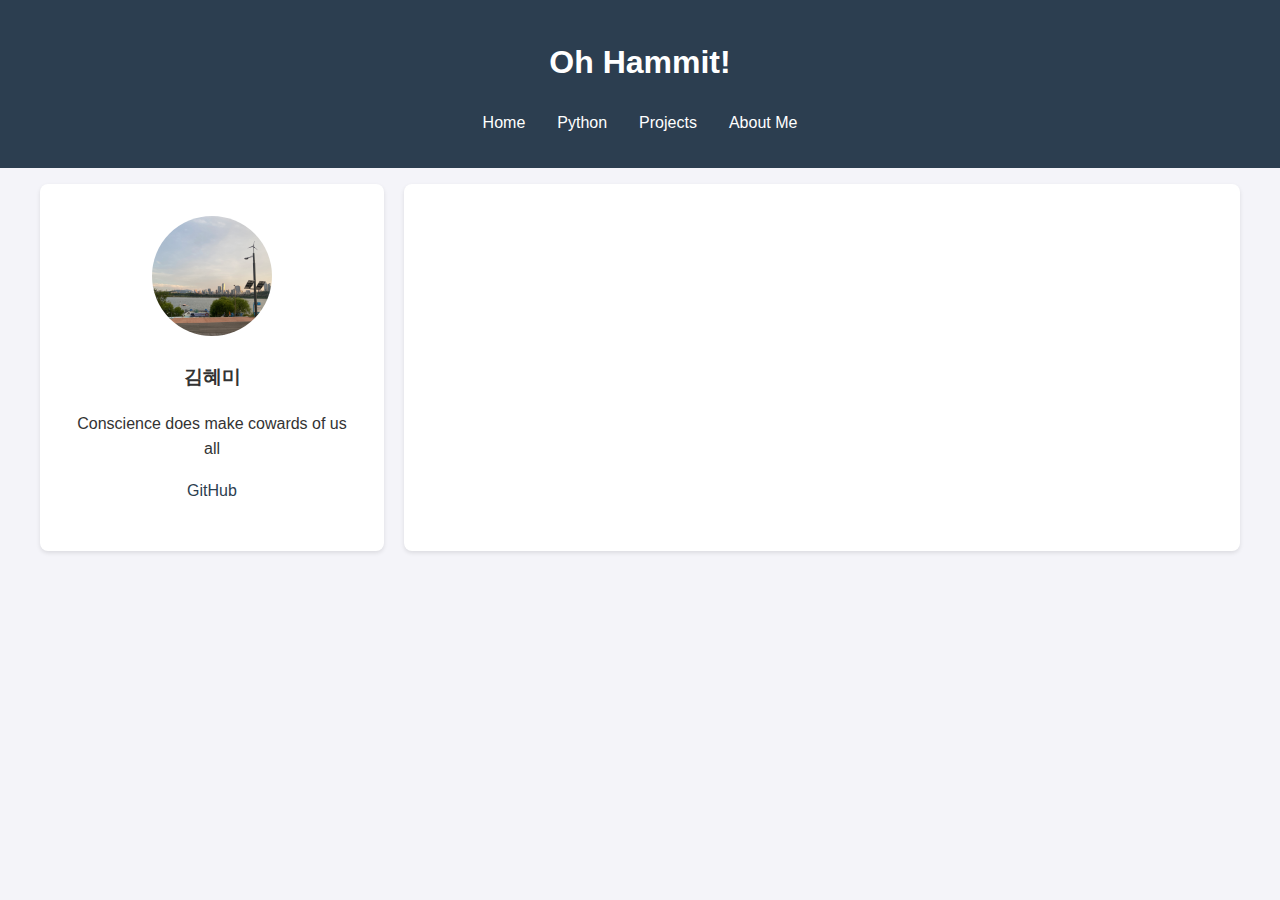
<file: Projects.html>
<!DOCTYPE html>
<html lang="ko">
<head>
    <meta charset="UTF-8">
    <meta name="viewport" content="width=device-width, initial-scale=1.0">
    <title>Oh Hammit!</title>
    <link rel="stylesheet" href="index.css">
</head>
<body>
    <header>
        <h1>Oh Hammit!</h1>
        <nav>
            <ul>
                <li><a href="index.html">Home</a></li>
                <li><a href="Python.html">Python</a></li>
                <li><a href="Projects.html">Projects</a></li>
                <li><a href="Aboutme.html">About Me</a></li>
            </ul>
        </nav>
    </header>
    <div class="container">
        <aside class="sidebar">
      <div class="profile-card">
        <img src="profile.jpg" alt="내 프로필" width="100">
        <h3>김혜미</h3>
        <p>Conscience does make cowards of us all</p>
        <ul class="profile-links">
          <li><a href="https://github.com/hammit-01">GitHub</a></li>
        </ul>
      </div>
    </aside>
    <main>
      <section>
        <h2></h2>
        <article>
        </article>
      </section>
    </main>
  </div>
</body>
</html>
</file>
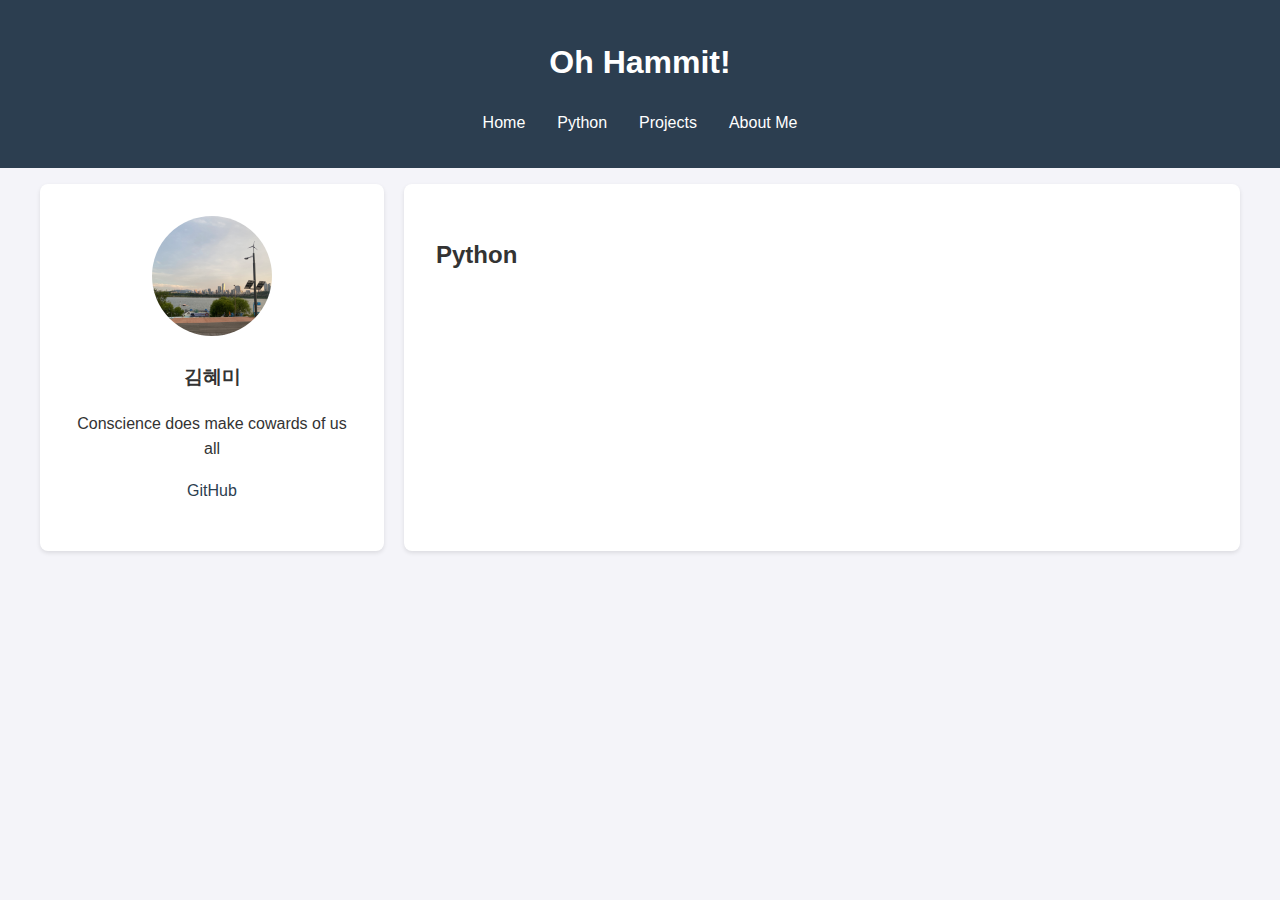
<file: Python.html>
<!DOCTYPE html>
<html lang="ko">
<head>
    <meta charset="UTF-8">
    <meta name="viewport" content="width=device-width, initial-scale=1.0">
    <title>Oh Hammit!</title>
    <link rel="stylesheet" href="index.css">
</head>
<body>
    <header>
        <h1>Oh Hammit!</h1>
        <nav>
            <ul>
                <li><a href="index.html">Home</a></li>
                <li><a href="Python.html">Python</a></li>
                <li><a href="Projects.html">Projects</a></li>
                <li><a href="Aboutme.html">About Me</a></li>
            </ul>
        </nav>
    </header>
    <div class="container">
        <aside class="sidebar">
      <div class="profile-card">
        <img src="profile.jpg" alt="내 프로필" width="100">
        <h3>김혜미</h3>
        <p>Conscience does make cowards of us all</p>
        <ul class="profile-links">
          <li><a href="https://github.com/hammit-01">GitHub</a></li>
        </ul>
      </div>
    </aside>
    <main>
      <section>
        <h2>Python</h2>
        <article>
        </article>
      </section>
    </main>
  </div>
</body>
</html>
</file>
<file: index.css>
body {
    font-family: 'Arial', sans-serif;
    margin: 0;
    padding: 0;
    background-color: #f4f4f9;
    color: #333;
    line-height: 1.6;
}
header {
    background: #2c3e50;
    color: #fff;
    padding: 1rem;
    text-align: center;
}
nav ul {
    padding: 0;
    list-style: none;
    display: flex;
    justify-content: center;
}
nav ul li {
    margin: 0 1rem;
}
nav ul li a {
    color: #fff;
    text-decoration: none;
}
.container {
  display: flex;
  max-width: 1200px;
  margin: 0 auto;
  gap: 20px;
  padding: 1rem;
}
main {
  flex: 1;
  background: #fff;
  border-radius: 8px;
  padding: 2rem;
  box-shadow: 0 2px 4px rgba(0,0,0,0.1);
}
.sidebar {
  width: 280px;
  background: #fff;
  border-radius: 8px;
  padding: 2rem;
  box-shadow: 0 2px 4px rgba(0,0,0,0.1);
  max-height: fit-content;
}
.profile-card {
  text-align: center;
}
.profile-card img {
  border-radius: 50%;
  width: 120px;
  height: 120px;
  object-fit: cover;
}
.profile-links {
  list-style: none;
  padding: 0;
  margin-top: 1rem;
}
.profile-links li {
  margin: 0.5rem 0;
}
.profile-links a {
  color: #2c3e50;
  text-decoration: none;
}
</file>
